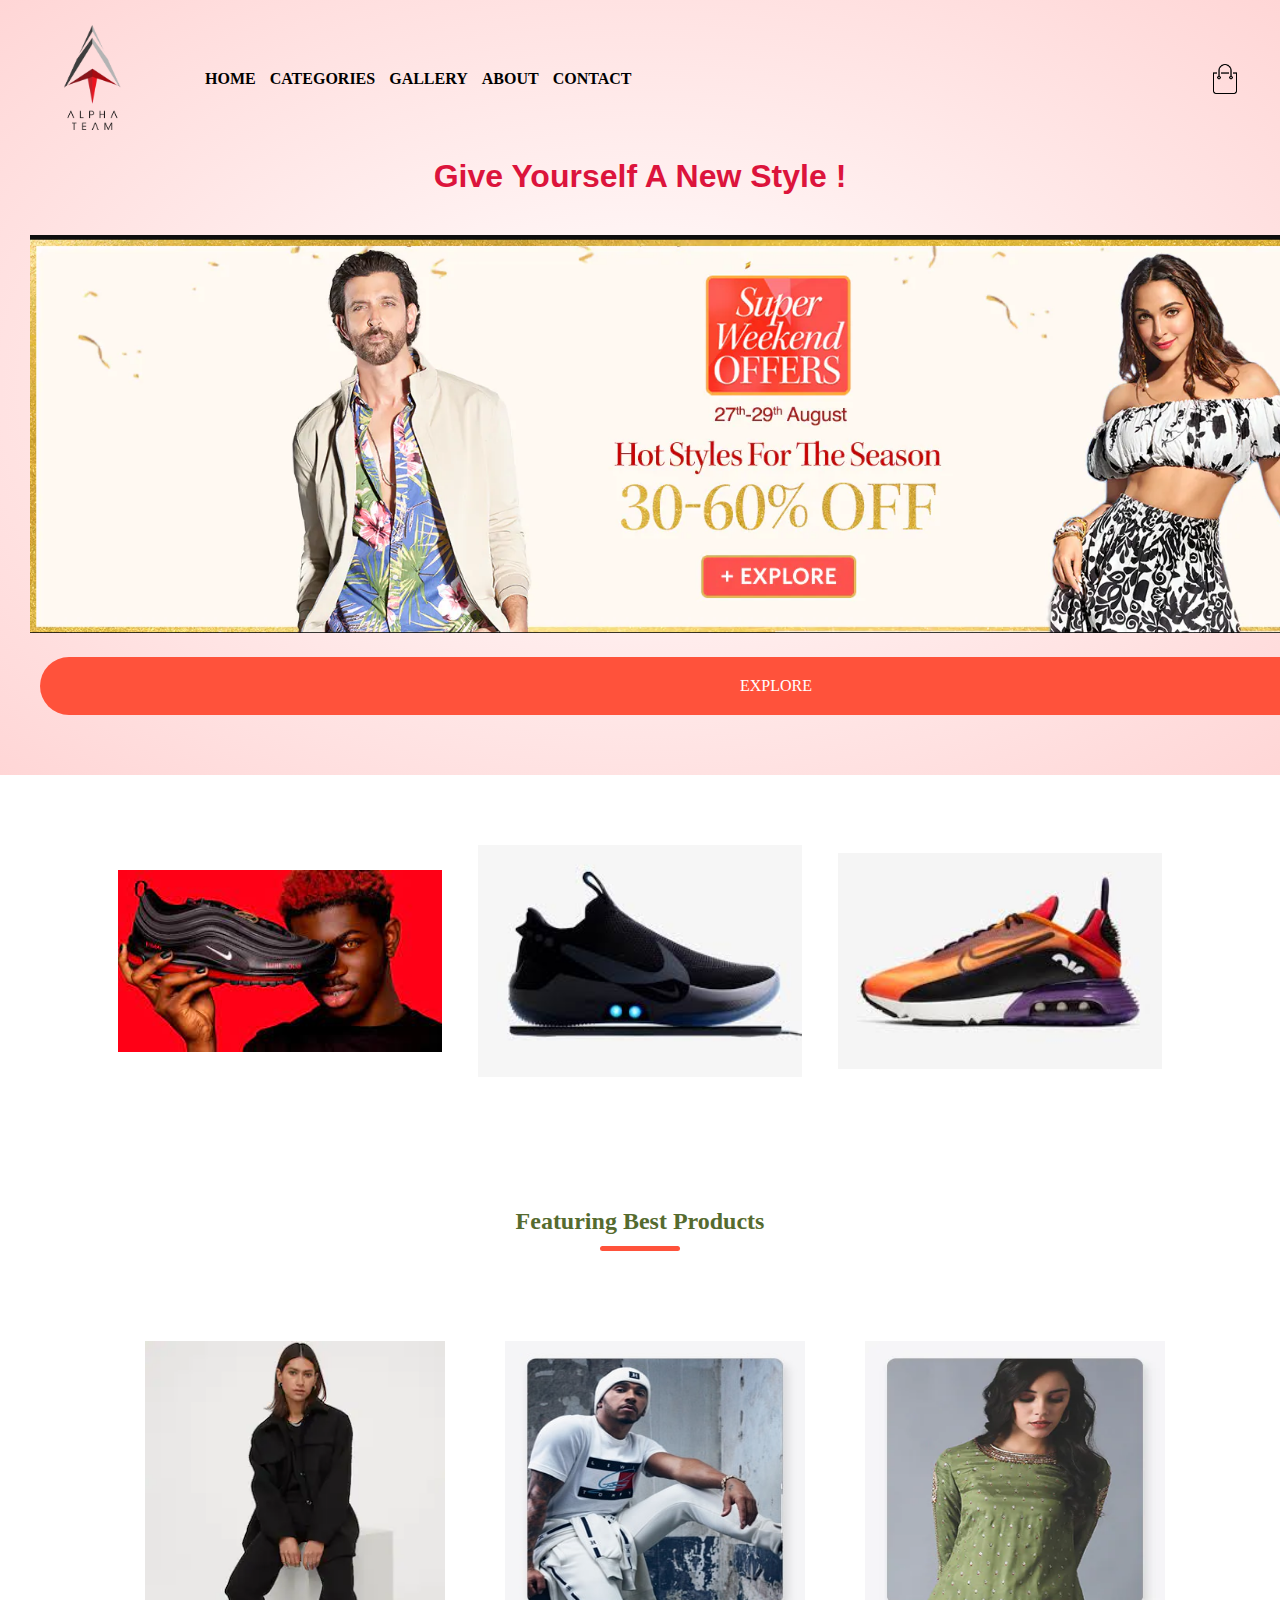
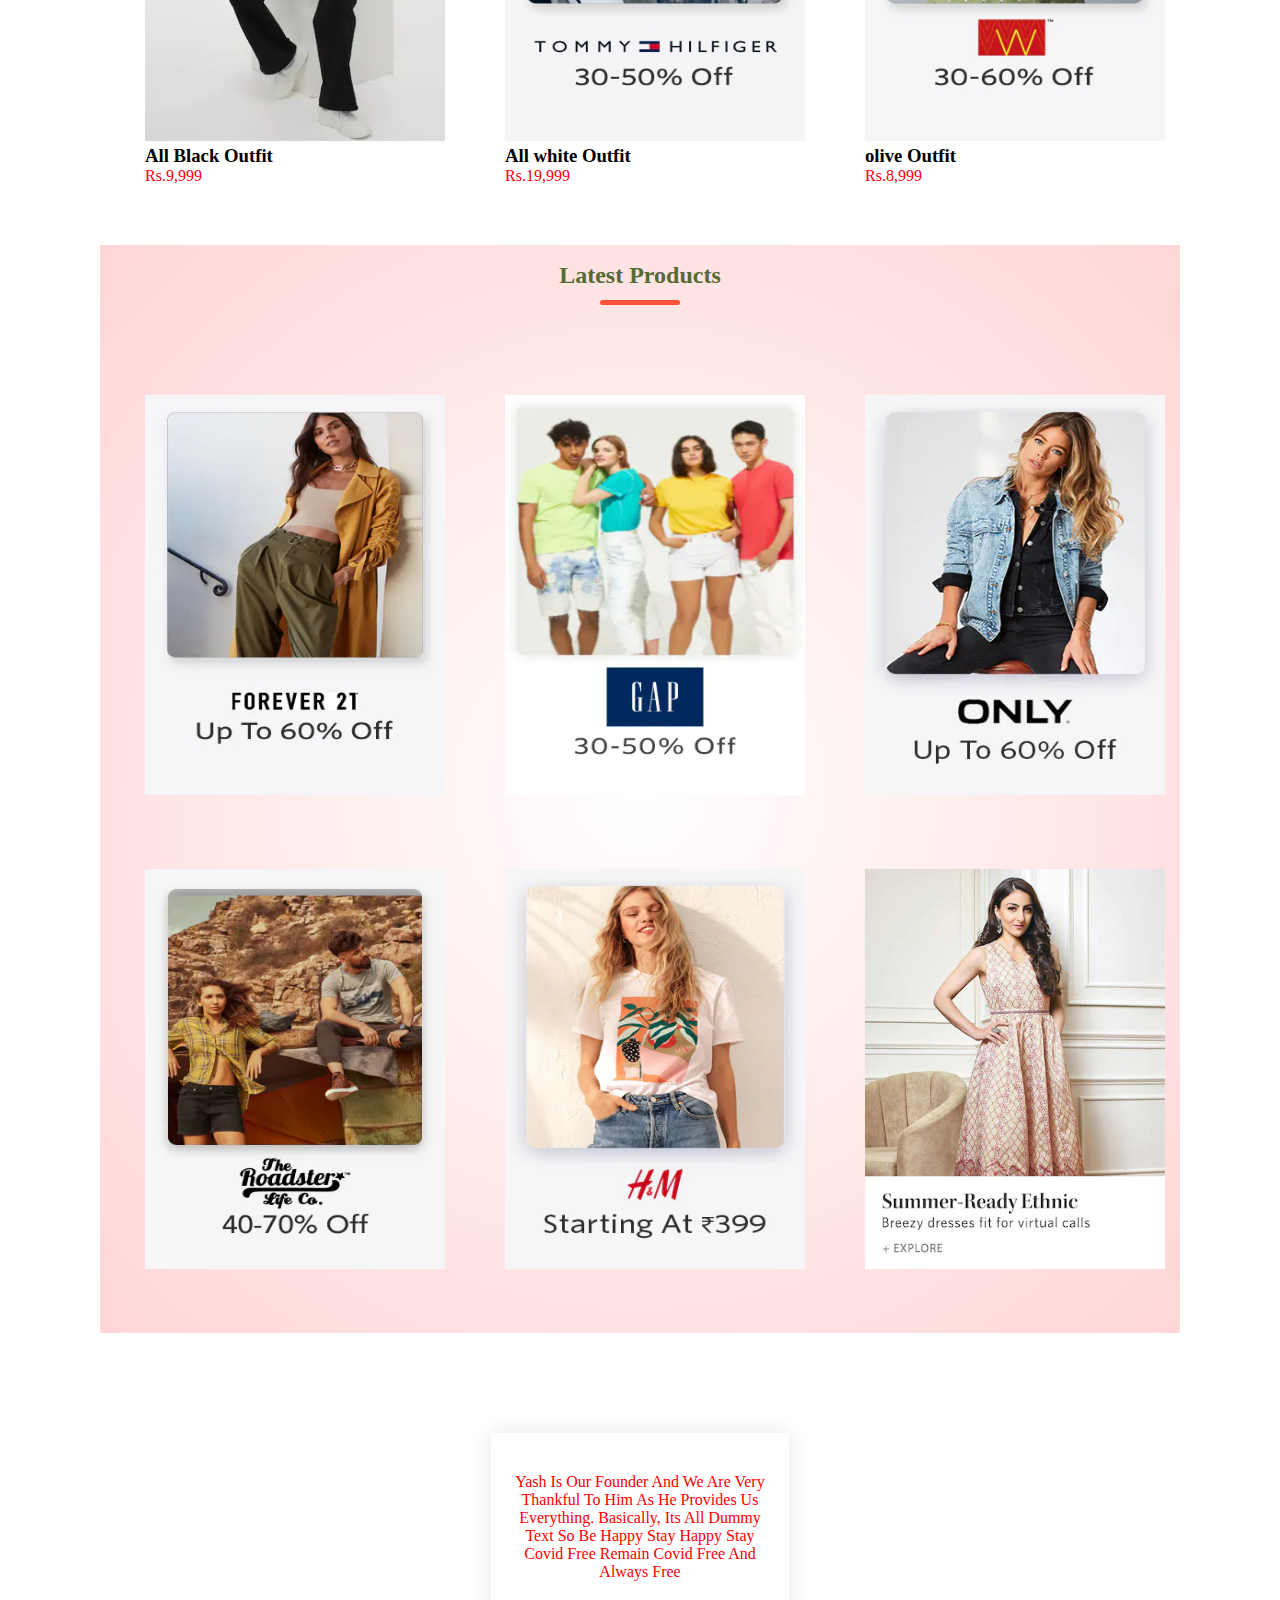
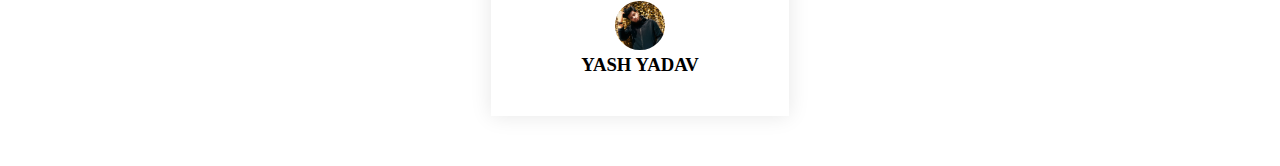
<file: index.html>
<!DOCTYPE html>
<html lang="en">
<head>
    <meta charset="UTF-8">
    <meta name="viewport" content="width=device-width, intial-scale=1.0">
    <meta http-equiv="X-UA-Compatible" content="IE=edge">
    <meta name="viewport" content="width=device-width, initial-scale=1.0">
    <title>Alpha Store</title>
    <link rel="stylesheet" href="style.css"> 
    
</head>
<body>





    <div class="heading">
        <div class="boxer">
            <div class="navbar">
                <div class="logo">
                    <img src="images/logo.png"  width="105px">
                </div>
                <nav>
                    <ul id="Menuitems">
                      <li><a href="#HOME"><b>HOME</b></a></li>
                      <li><a href="pages/CATEGORIES.html" target=_"blank"><b>CATEGORIES</b></a></li>
                      <li><a href="pages/gallery.html" target=_"blank"><b>GALLERY</b></a></li>
                      <li><a href="pages/About.html" target=_"blank"><b>ABOUT</b></a></li>
                      <li><a href="pages/contact.html" target=_"blank"><b>CONTACT</b></a></li>  
                      
                      
                    </ul>
                </nav>
                <img src="images/cart.png" width="30px" height="30px">
                <img src="images/menu.png" class="menu-icon " onclick="menutoggle()" >
            </div>
            <div class="row">
                <div class="col-1">
                    <h1> Give Yourself A New Style ! </h1>
    
                </div>
                <div class="banner">
                    <img src="images/banner.png"  width="1495px" >
                    <a href="" class="btn">  EXPLORE  </a>
                    
    
                </div>
            </div>
        </div>
    </div>

    <!-----------featured category ---------------->
        <div class="ban">
            <div class=" banner2">
                <div class="row">
                    <div class="col-2">
                        <img src="images/shoe 1.jfif">
                    </div>
                    <div class="col-2">
                        <img src="images/shoe 2.jfif">
                    </div>
                    <div class="col-2">
                        <img src="images/shoe 3.jfif">
                    </div>
                </div>
            </div>
            
        </div>
<!-----------featured products ---------------->  
        <div class="banner2">
            <h2 id ="HOME" class= "title">Featuring Best Products</h2>
            <div class="row">
                <div class="col-3">
                    <img src="images/yash1.jfif" width="300px" height="400px">
                    <h3>All Black Outfit</h3>
                    <p>Rs.9,999</p>
                </div>
                <div class="col-3">
                    <img src="images/yash2.jfif" width="300px" height="400px">
                    <h3>All white Outfit</h3>
                    <p>Rs.19,999</p>
                </div>
                <div class="col-3">
                    <img src="images/yash3.jfif" width="300px" height="400px">
                    <h3>olive Outfit</h3>
                    <p>Rs.8,999</p>
                </div>

        <div class="head2">
            <h2  class= "title">Latest Products</h2>
            <div class="row">
                <div class="col-3">
                    <img src="images/yash1 - Copy.jfif" width="300px" height="400px">
                    
                </div>
                <div class="col-3">
                    <img src="images/yash1 - Copy (2).jfif" width="300px" height="400px">
                    
                </div>
                <div class="col-3">
                    <img src="images/yash1 - Copy (3).jfif" width="300px" height="400px">
                    
                </div>
                <div class="col-3">
                    <img src="images/yash1 - Copy (4).jfif" width="300px" height="400px">
                    
                </div>
                <div class="col-3">
                    <img src="images/yash1 - Copy (5).jfif" width="300px" height="400px">
                    
                </div>
                <div class="col-3">
                    <img src="images/yash1 - Copy (6).jfif" width="300px" height="400px">
                    
                </div>

        
            </div>
        </div>
        </div>
            
            

    
<!---------testinomial------------>
<div class="testinomial">
    <div class="banner2">
        <div class="row">
            <div class="col-3">
                <p> Yash Is Our Founder And We Are Very Thankful To Him 
                    As He Provides Us Everything. 
                    Basically, Its All Dummy Text 
                    So Be Happy Stay Happy Stay Covid Free 
                    Remain Covid Free And Always Free 
                </p>
                <img src="images/pp.jfif">
                <h3>YASH YADAV</h3>


            </div>
        </div>
    </div>
</div>
<!------------------------->
  <script>
      var Menuitems =document.getElementById("Menuitems");

      Menuitems.style.maxHeight="0px";

      function menutoggle(){
          if(Menuitems.style.maxHeight == "0px")
            {
                Menuitems.style.maxHeight = "200px";
            
            }
        else
            {
                Menuitems.style.maxHeight = "0px"; 
            }

            
       

      }
  </script>
</body>
</html>
</file>
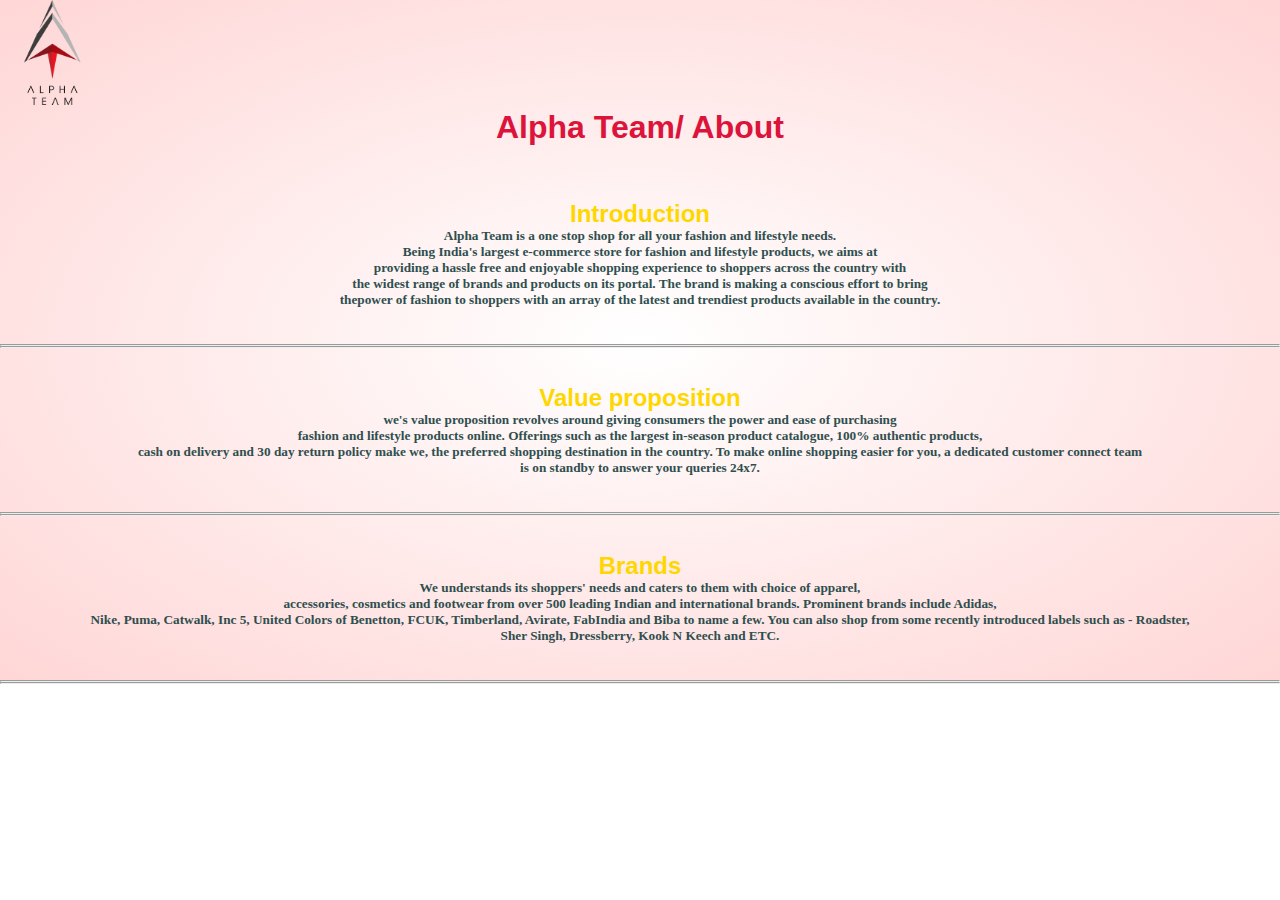
<file: About.html>
<!DOCTYPE html>
<html lang="en">
<head>
    <meta charset="UTF-8">
    <meta http-equiv="X-UA-Compatible" content="IE=edge">
    <meta name="viewport" content="width=device-width, initial-scale=1.0">
    <link rel="stylesheet" href="style.css">
    <title>About us</title>
</head>
<body>

    <div class="hammer">
        <img src="images/logo.png"  width="105px" >
        <h1>Alpha Team/ About</h1>
        <br>
        <br>
        <br/>
        <h6><b>Introduction</b></h6> 
        
        <h5> Alpha Team  is a one stop shop for all your fashion and lifestyle needs. <br>
            Being India's largest e-commerce store for fashion and lifestyle products, we aims at <br>
            providing a hassle free and enjoyable shopping experience to shoppers across the country with<br>
            the widest range of brands and products on its portal. The brand is making a conscious effort to bring<br>
             thepower of fashion to shoppers with an array of the latest and trendiest products available in the country.
            </h5>
            <br>
            <br>
            <hr/>
            <hr/>
            <br>
            <br>
            <h6><b>Value proposition</b></h6>
            <h5> we's value proposition revolves around giving consumers the power and ease of purchasing  <br>fashion and lifestyle products online. Offerings such as the largest in-season product catalogue, 100% authentic products,  <br>cash on delivery and 30 day return policy make we, the preferred shopping destination in the country. To make online shopping easier for you, a dedicated customer connect team  <br>is on standby to answer your queries 24x7.
            </h5>
            <br>
            <br>
            <hr/>
            <hr/>
            <br>
            <br>
            <h6><b>Brands</b></h6>
             <h5>We understands its shoppers' needs and caters to them with choice of apparel,<br> accessories, cosmetics and footwear from over 500 leading Indian and international brands. Prominent brands include Adidas,<br> Nike, Puma, Catwalk, Inc 5, United Colors of Benetton, FCUK, Timberland, Avirate, FabIndia and Biba to name a few. You can also shop from some recently introduced labels such as - Roadster, <br>Sher Singh, Dressberry, Kook N Keech and ETC.
                </h5><br>
                
                
                <br>
                <hr/>
                <hr/>
     </div>
    </body>
    </html>
</file>
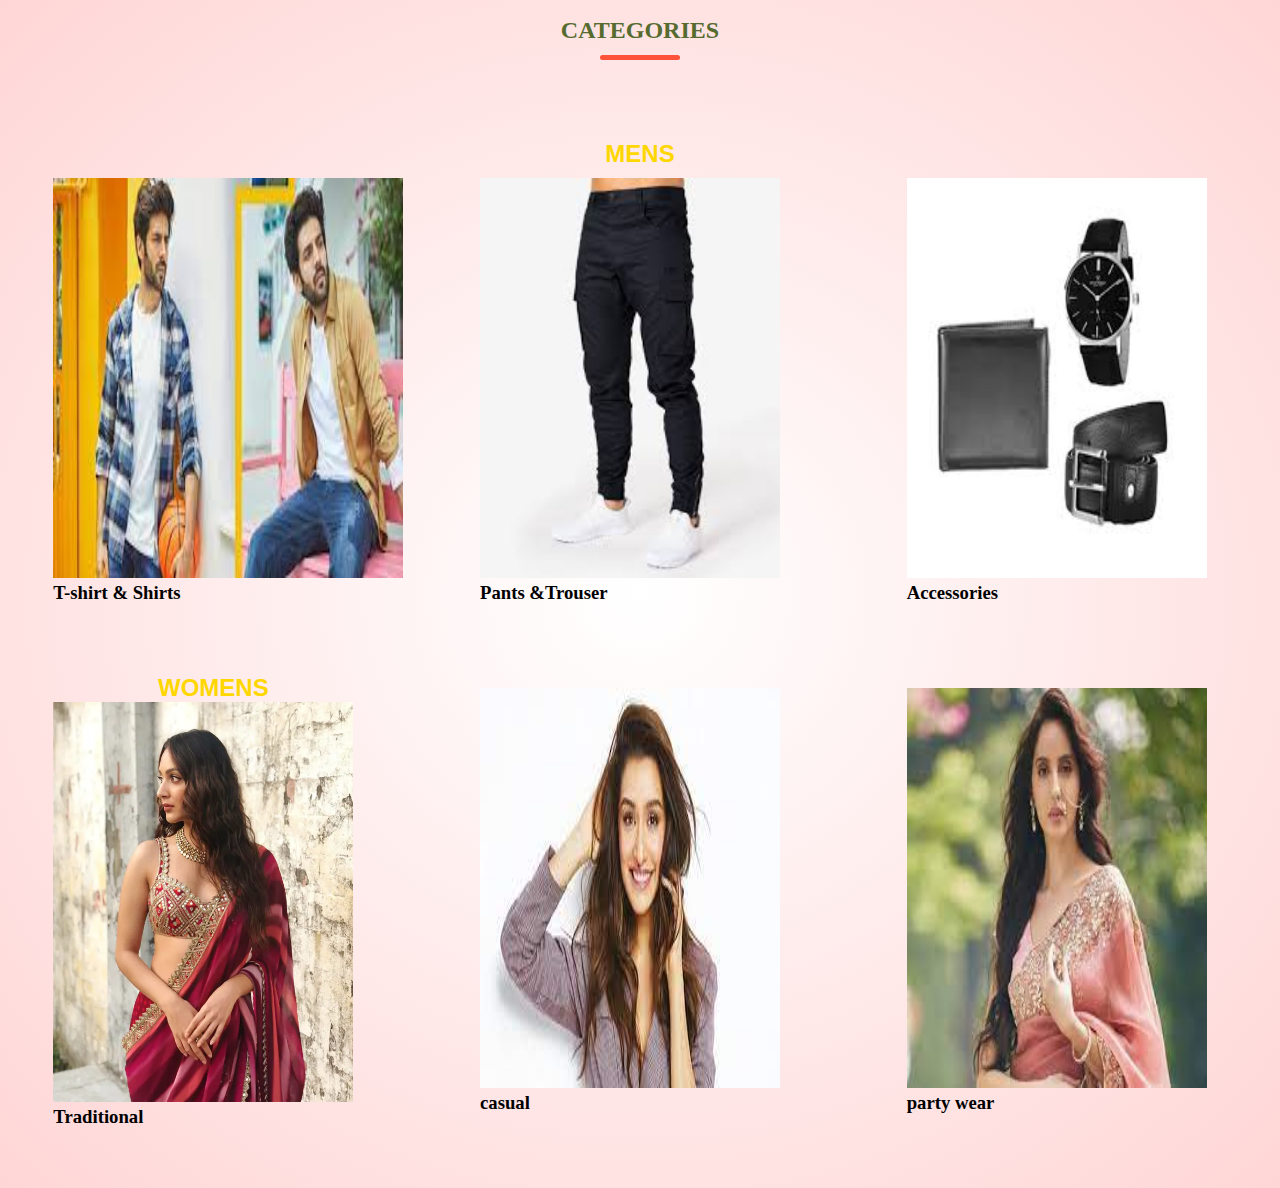
<file: CATEGORIES.html>
<!DOCTYPE html>
<html lang="en">
<head>
    <meta charset="UTF-8">
    <meta http-equiv="X-UA-Compatible" content="IE=edge">
    <meta name="viewport" content="width=device-width, initial-scale=1.0">
    <title>CATEGORIES</title>
    <link rel="stylesheet" href="style.css"> 

</head>
<body>


    <div class="head2">
        <h2  class= "title">CATEGORIES</h2>
        <h6>MENS</h6>
        <div class="row">
            <div class="col-3">
                
                <img src="images/me1.jfif " width="350px" height="400px">
                <h3>T-shirt & Shirts</h3>
                
            </div>
            <div class="col-3">
                <img src="images/me2.jfif" width="300px" height="400px">
                <h3>Pants &Trouser</h3>
                
            </div>
            <div class="col-3">
                <img src="images/me3.jfif" width="300px" height="400px">
                <h3>Accessories</h3>
                
            </div>
            
            <div class="col-3">
                <h6>WOMENS</h6>
                <img src="images/GA4.webp" width="300px" height="400px">
                <h3>Traditional</h3>
                
            </div>
            <div class="col-3">
                <img src="images/GA5.jfif" width="300px" height="400px">
                <h3>casual</h3>
                
            </div>
            <div class="col-3">
                <img src="images/GA6.jfif" width="300px" height="400px">
                <h3>party wear</h3>
                
            </div>

    
        </div>
    </div>
    
</body>
</html>
</file>
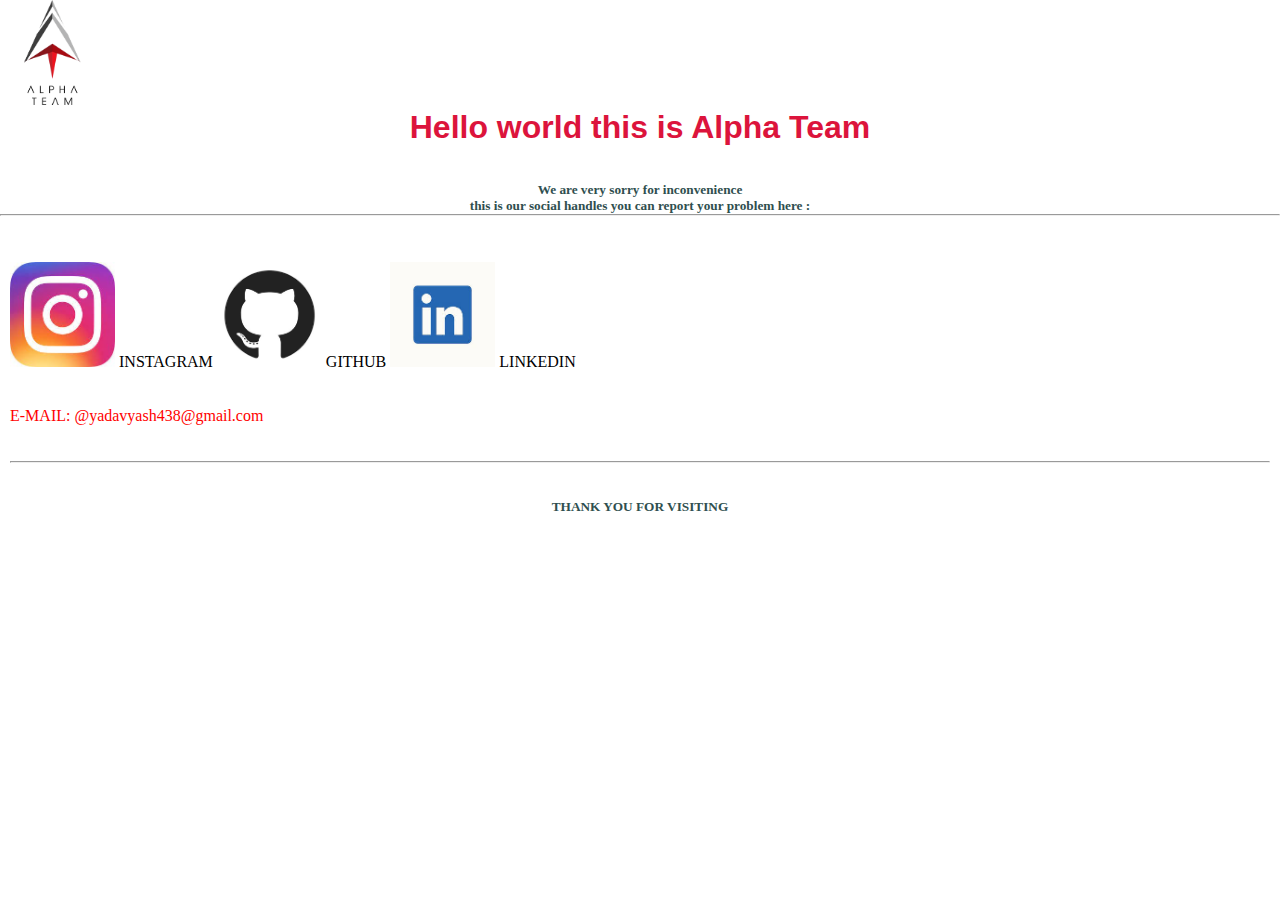
<file: contact.html>
<!DOCTYPE html>
<html lang="en">
<head>
    <meta charset="UTF-8">
    <meta http-equiv="X-UA-Compatible" content="IE=edge">
    <meta name="viewport" content="width=device-width, initial-scale=1.0">
    <title>Contact</title>
    <link rel="stylesheet" href="style.css">
</head>
<body>
     
    <img src="images/logo.png"  width="105px" >
    <h1>Hello world this is Alpha Team</h1>
    <br>
    <br>
    <h5>We are very sorry for inconvenience 
        <br>
        this is our social handles you can report your problem here :
    </h5>
    <hr/>
    <br>
    <br>
    <div class="arr">
    <img src="images/insta.jfif"  width="105px" >
    
    <a href="https://www.instagram.com/?hl=en" target=_"blank">INSTAGRAM</a>
    <img src="images/git.png"  width="105px" >
    
    <a href="https://github.com/ALPHAWINS02" target=_"blank">GITHUB</a>
    <img src="images/link.jfif"  width="105px" >

    <a href="https://www.linkedin.com/in/yash-yadav-08baa6153/" target=_"blank">LINKEDIN</a>
    <br>
    <br>
    <br>
    
    <P>E-MAIL: @yadavyash438@gmail.com</P>
    <br>
    <br>
    <hr/>
    <br>
    <br>
    <h5>THANK YOU FOR VISITING</h5>
     
    </div>
</body>
</html>
</file>
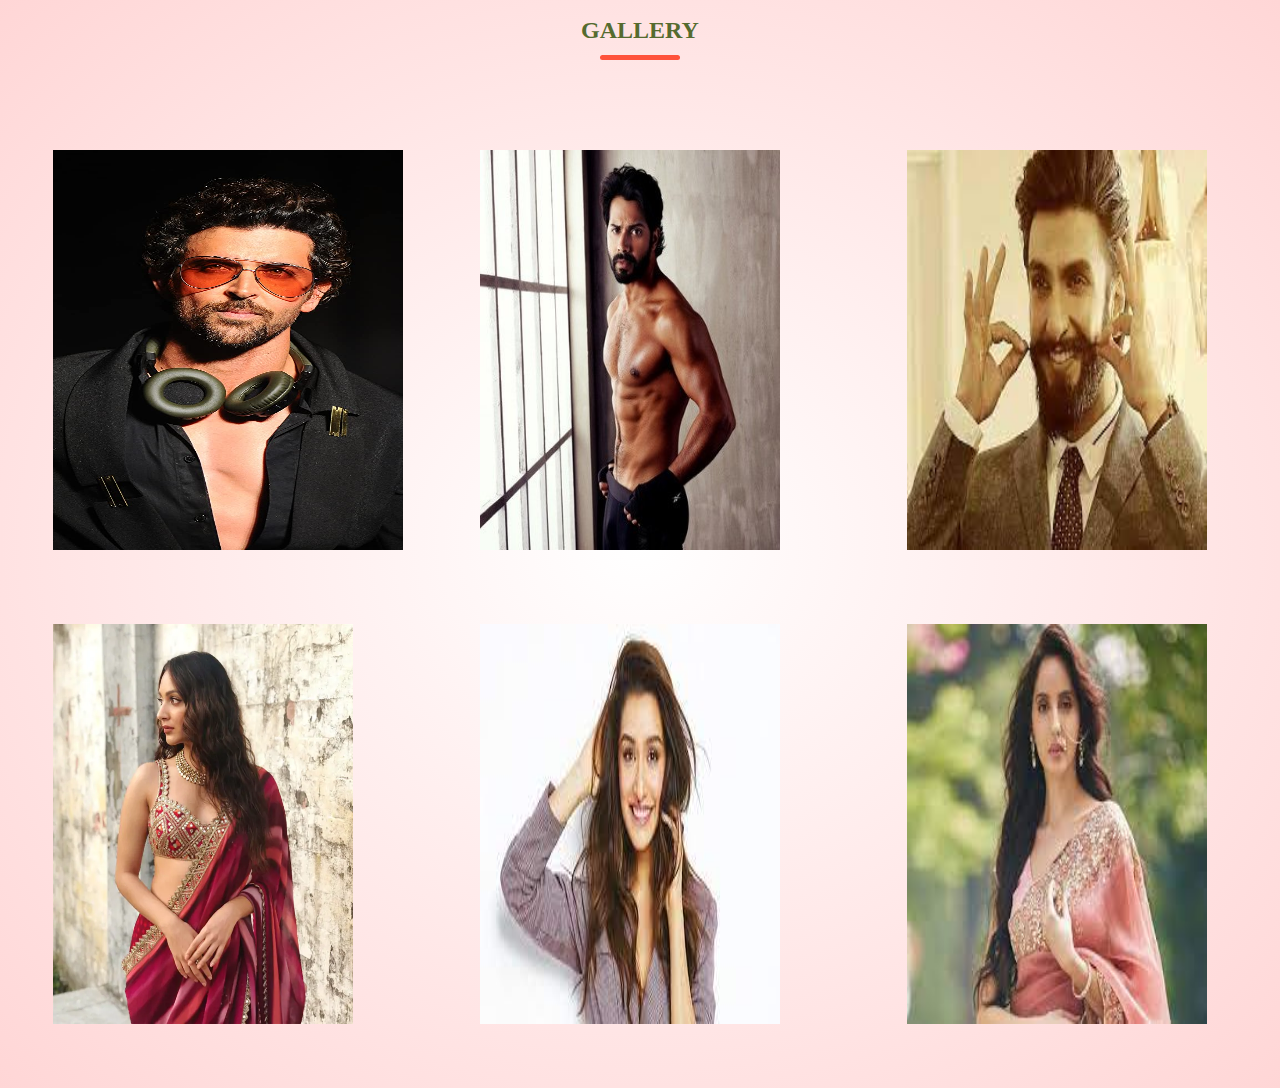
<file: gallery.html>
<!DOCTYPE html>
<html lang="en">
<head>
    <meta charset="UTF-8">
    <meta http-equiv="X-UA-Compatible" content="IE=edge">
    <meta name="viewport" content="width=device-width, initial-scale=1.0">
    <title>GALLERY</title>
    <link rel="stylesheet" href="style.css"> 

</head>
<body>


    <div class="head2">
        <h2  class= "title">GALLERY</h2>
        <div class="row">
            <div class="col-3">
                <img src="images/GA1.jpg " width="350px" height="400px">
                
            </div>
            <div class="col-3">
                <img src="images/GA2.jpg" width="300px" height="400px">
                
            </div>
            <div class="col-3">
                <img src="images/GA3.jfif" width="300px" height="400px">
                
            </div>
            <div class="col-3">
                <img src="images/GA4.webp" width="300px" height="400px">
                
            </div>
            <div class="col-3">
                <img src="images/GA5.jfif" width="300px" height="400px">
                
            </div>
            <div class="col-3">
                <img src="images/GA6.jfif" width="300px" height="400px">
                
            </div>

    
        </div>
    </div>
    
</body>
</html>
</file>
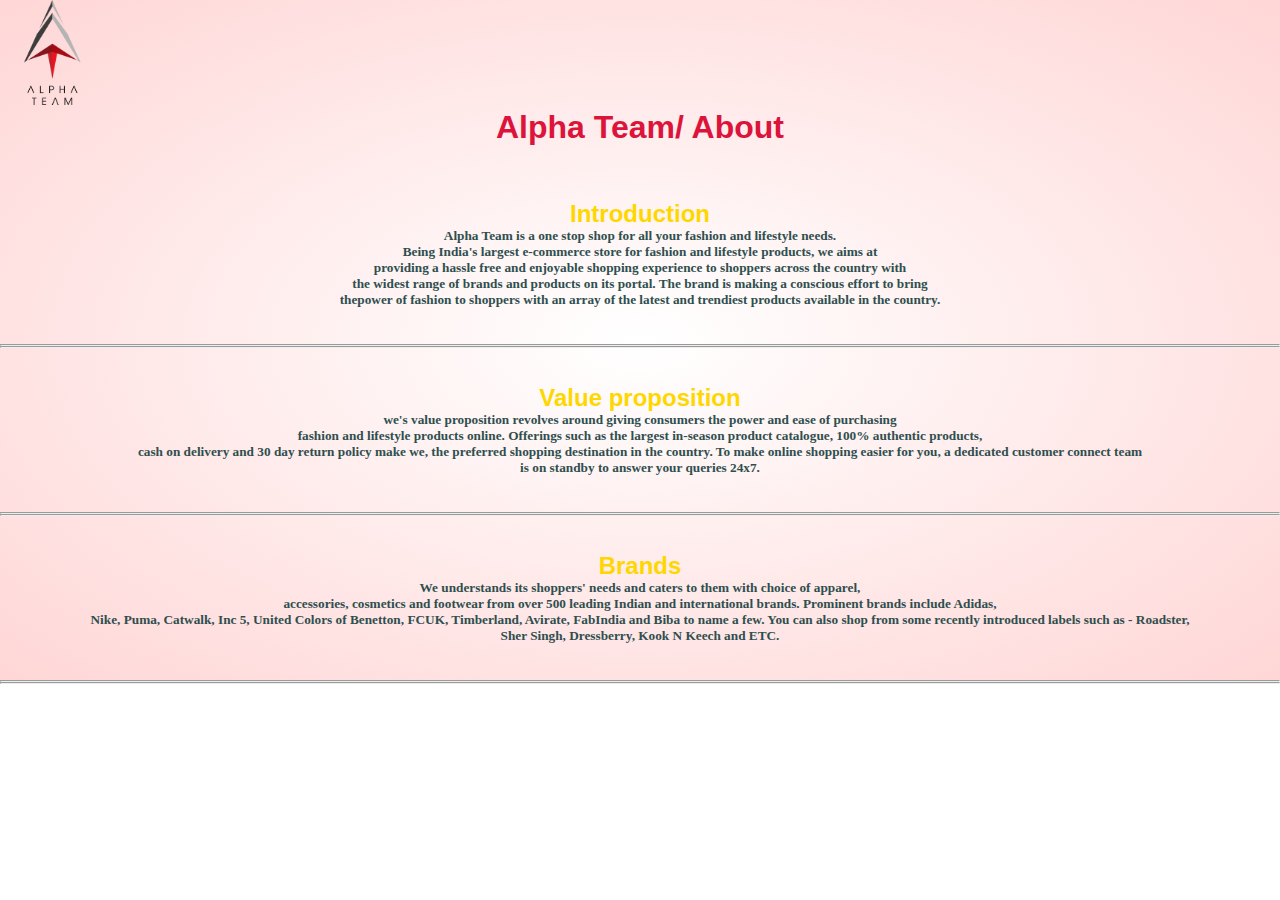
<file: pages/About.html>
<!DOCTYPE html>
<html lang="en">
<head>
    <meta charset="UTF-8">
    <meta http-equiv="X-UA-Compatible" content="IE=edge">
    <meta name="viewport" content="width=device-width, initial-scale=1.0">
    <link rel="stylesheet" href="../style.css">
    <title>About us</title>
</head>
<body>

    <div class="hammer">
        <img src="../images/logo.png"  width="105px" >
        <h1>Alpha Team/ About</h1>
        <br>
        <br>
        <br/>
        <h6><b>Introduction</b></h6> 
        
        <h5> Alpha Team  is a one stop shop for all your fashion and lifestyle needs. <br>
            Being India's largest e-commerce store for fashion and lifestyle products, we aims at <br>
            providing a hassle free and enjoyable shopping experience to shoppers across the country with<br>
            the widest range of brands and products on its portal. The brand is making a conscious effort to bring<br>
             thepower of fashion to shoppers with an array of the latest and trendiest products available in the country.
            </h5>
            <br>
            <br>
            <hr/>
            <hr/>
            <br>
            <br>
            <h6><b>Value proposition</b></h6>
            <h5> we's value proposition revolves around giving consumers the power and ease of purchasing  <br>fashion and lifestyle products online. Offerings such as the largest in-season product catalogue, 100% authentic products,  <br>cash on delivery and 30 day return policy make we, the preferred shopping destination in the country. To make online shopping easier for you, a dedicated customer connect team  <br>is on standby to answer your queries 24x7.
            </h5>
            <br>
            <br>
            <hr/>
            <hr/>
            <br>
            <br>
            <h6><b>Brands</b></h6>
             <h5>We understands its shoppers' needs and caters to them with choice of apparel,<br> accessories, cosmetics and footwear from over 500 leading Indian and international brands. Prominent brands include Adidas,<br> Nike, Puma, Catwalk, Inc 5, United Colors of Benetton, FCUK, Timberland, Avirate, FabIndia and Biba to name a few. You can also shop from some recently introduced labels such as - Roadster, <br>Sher Singh, Dressberry, Kook N Keech and ETC.
                </h5><br>
                
                
                <br>
                <hr/>
                <hr/>
     </div>
    </body>
    </html>
</file>
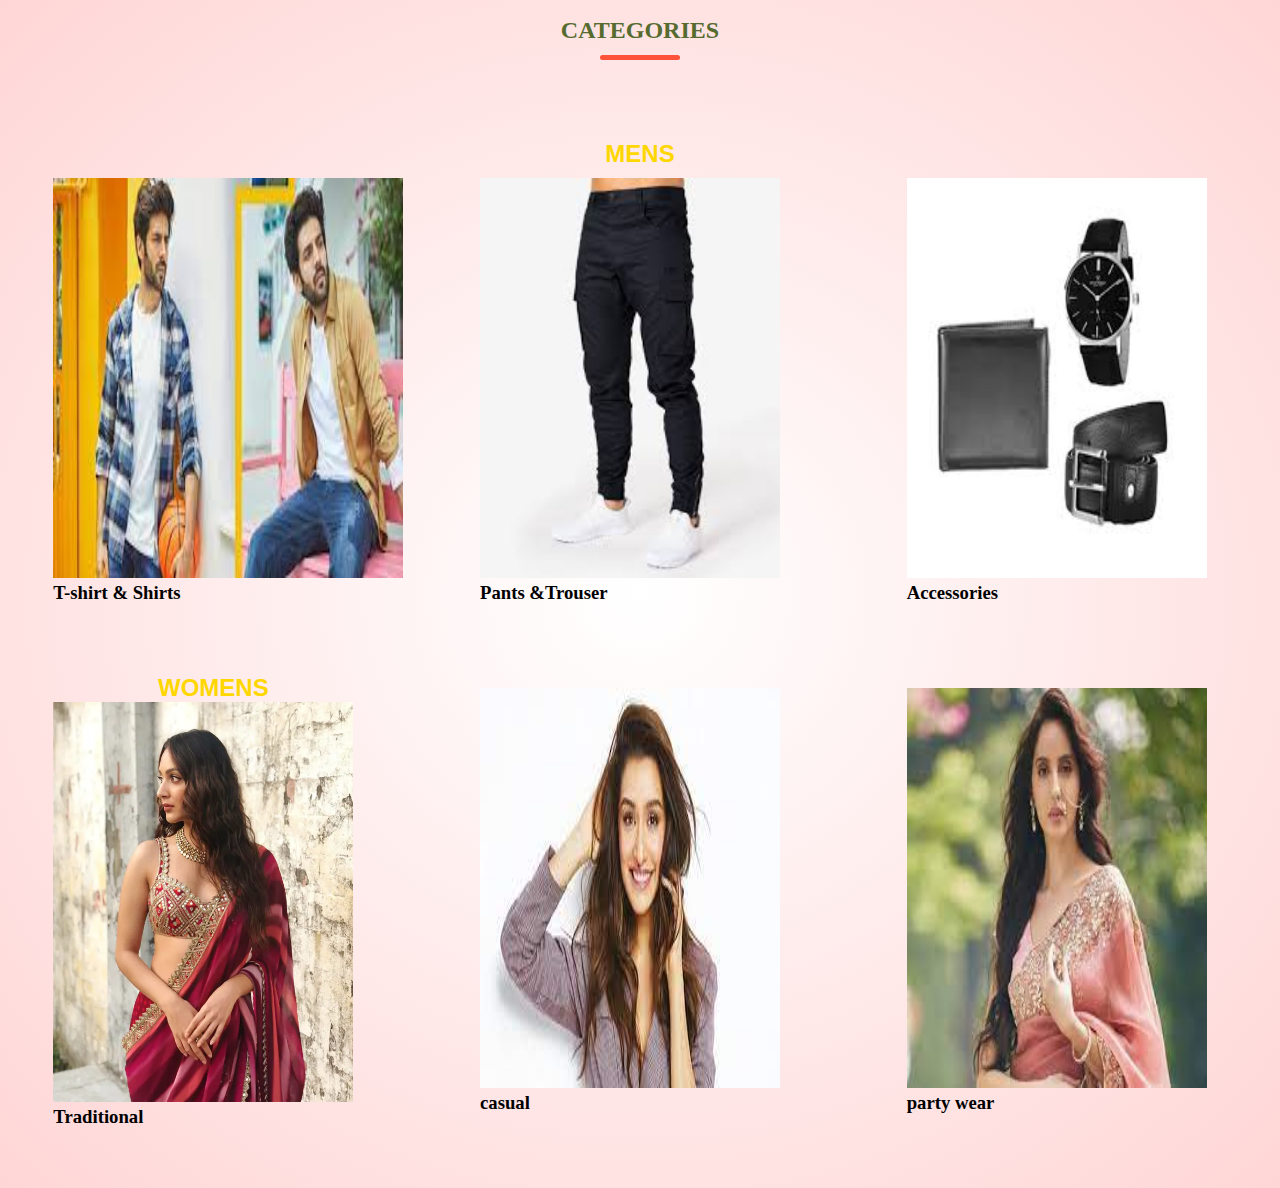
<file: pages/CATEGORIES.html>
<!DOCTYPE html>
<html lang="en">
<head>
    <meta charset="UTF-8">
    <meta http-equiv="X-UA-Compatible" content="IE=edge">
    <meta name="viewport" content="width=device-width, initial-scale=1.0">
    <title>CATEGORIES</title>
    <link rel="stylesheet" href="../style.css"> 

</head>
<body>


    <div class="head2">
        <h2  class= "title">CATEGORIES</h2>
        <h6>MENS</h6>
        <div class="row">
            <div class="col-3">
                
                <img src="../images/me1.jfif" width="350px" height="400px">
                <h3>T-shirt & Shirts</h3>
                
            </div>
            <div class="col-3">
                <img src="../images/me2.jfif" width="300px" height="400px">
                <h3>Pants &Trouser</h3>
                
            </div>
            <div class="col-3">
                <img src="../images/me3.jfif" width="300px" height="400px">
                <h3>Accessories</h3>
                
            </div>
            
            <div class="col-3">
                <h6>WOMENS</h6>
                <img src="../images/GA4.webp" width="300px" height="400px">
                <h3>Traditional</h3>
                
            </div>
            <div class="col-3">
                <img src="../images/GA5.jfif" width="300px" height="400px">
                <h3>casual</h3>
                
            </div>
            <div class="col-3">
                <img src="../images/GA6.jfif" width="300px" height="400px">
                <h3>party wear</h3>
                
            </div>

    
        </div>
    </div>
    
</body>
</html>
</file>
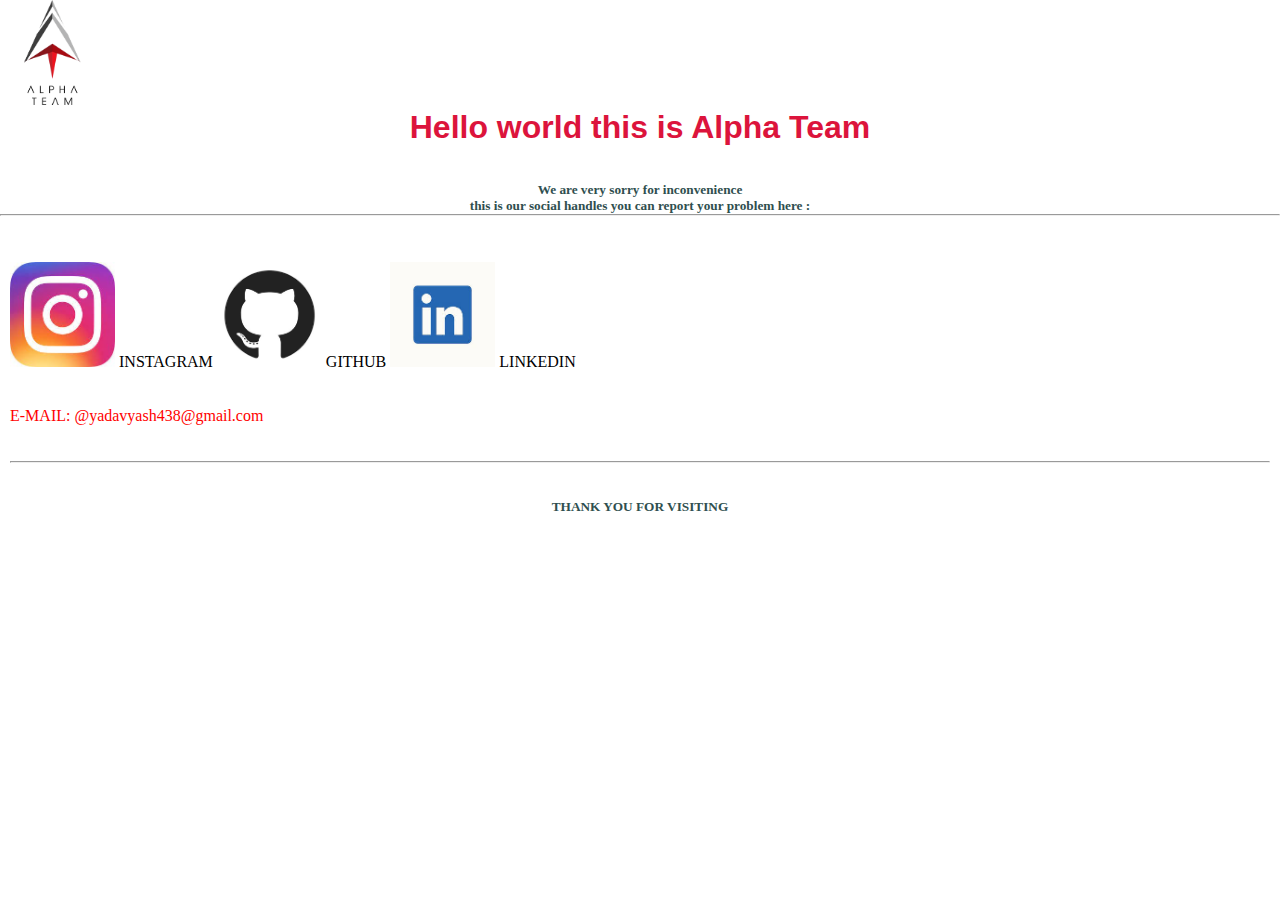
<file: pages/contact.html>
<!DOCTYPE html>
<html lang="en">
<head>
    <meta charset="UTF-8">
    <meta http-equiv="X-UA-Compatible" content="IE=edge">
    <meta name="viewport" content="width=device-width, initial-scale=1.0">
    <title>Contact</title>
    <link rel="stylesheet" href="../style.css">
</head>
<body>
     
    <img src="../images/logo.png"  width="105px" >
    <h1>Hello world this is Alpha Team</h1>
    <br>
    <br>
    <h5>We are very sorry for inconvenience 
        <br>
        this is our social handles you can report your problem here :
    </h5>
    <hr/>
    <br>
    <br>
    <div class="arr">
    <img src="../images/insta.jfif"  width="105px" >
    
    <a href="https://www.instagram.com/?hl=en" target=_"blank">INSTAGRAM</a>
    <img src="../images/git.png"  width="105px" >
    
    <a href="https://github.com/ALPHAWINS02" target=_"blank">GITHUB</a>
    <img src="../images/link.jfif"  width="105px" >

    <a href="https://www.linkedin.com/in/yash-yadav-08baa6153/" target=_"blank">LINKEDIN</a>
    <br>
    <br>
    <br>
    
    <P>E-MAIL: @yadavyash438@gmail.com</P>
    <br>
    <br>
    <hr/>
    <br>
    <br>
    <h5>THANK YOU FOR VISITING</h5>
     
    </div>
</body>
</html>
</file>
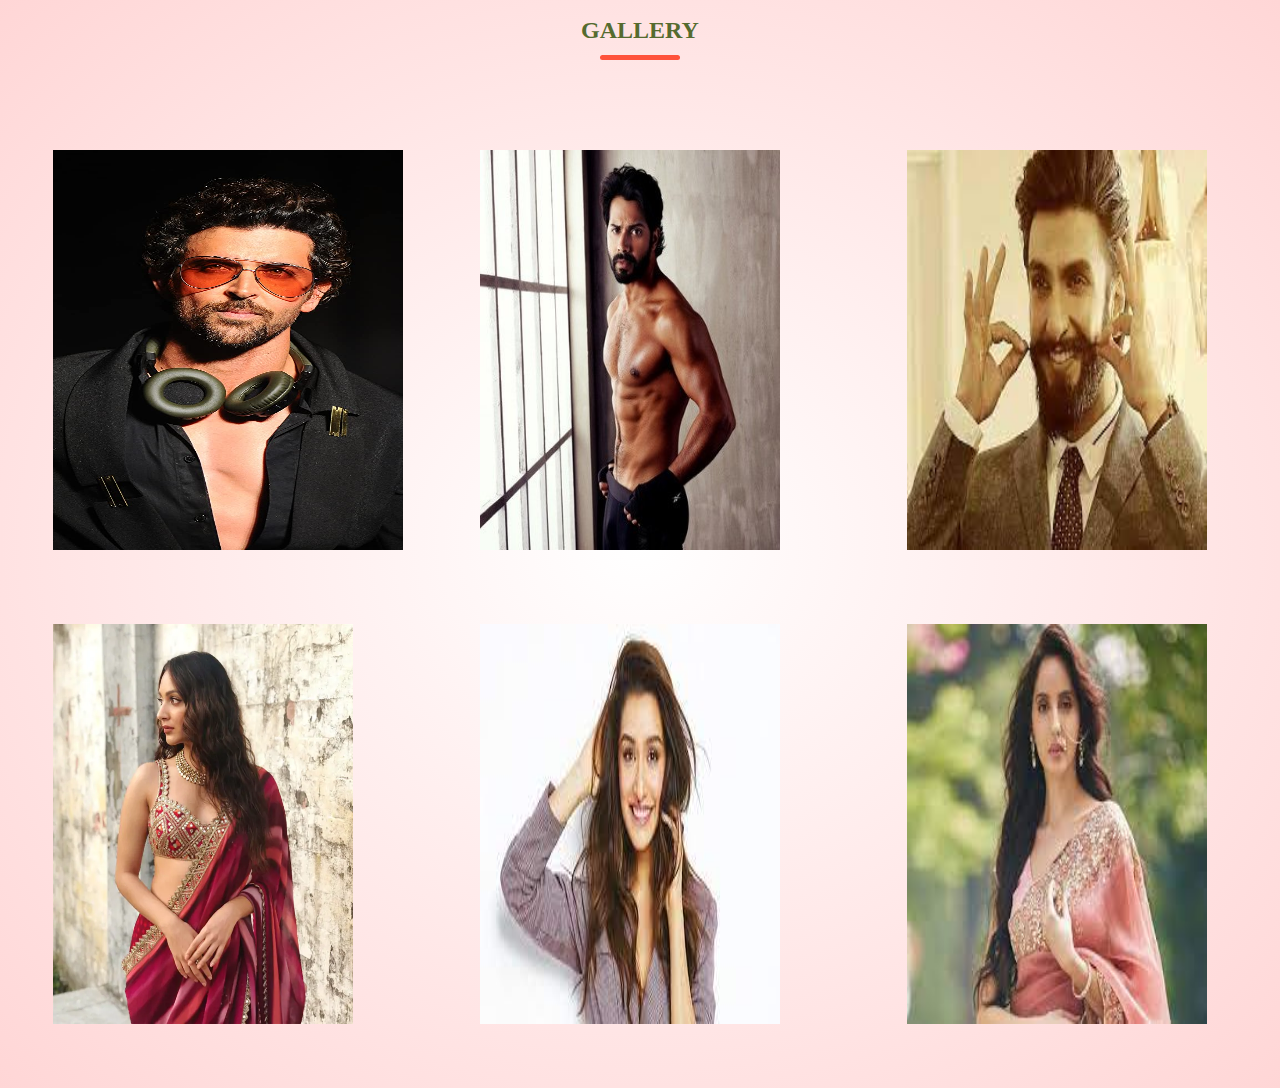
<file: pages/gallery.html>
<!DOCTYPE html>
<html lang="en">
<head>
    <meta charset="UTF-8">
    <meta http-equiv="X-UA-Compatible" content="IE=edge">
    <meta name="viewport" content="width=device-width, initial-scale=1.0">
    <title>GALLERY</title>
    <link rel="stylesheet" href="../style.css"> 

</head>
<body>


    <div class="head2">
        <h2  class= "title">GALLERY</h2>
        <div class="row">
            <div class="col-3">
                <img src="../images/GA1.jpg " width="350px" height="400px">
                
            </div>
            <div class="col-3">
                <img src="../images/GA2.jpg" width="300px" height="400px">
                
            </div>
            <div class="col-3">
                <img src="../images/GA3.jfif" width="300px" height="400px">
                
            </div>
            <div class="col-3">
                <img src="../images/GA4.webp" width="300px" height="400px">
                
            </div>
            <div class="col-3">
                <img src="../images/GA5.jfif" width="300px" height="400px">
                
            </div>
            <div class="col-3">
                <img src="../images/GA6.jfif" width="300px" height="400px">
                
            </div>

    
        </div>
    </div>
    
</body>
</html>
</file>
<file: style.css>
*{
    margin: 0;
    padding: 0;
    box-sizing: 0;
}
h1{
    text-align: center;
    color: crimson;
    font-family: 'Gill Sans', 'Gill Sans MT', Calibri, 'Trebuchet MS', sans-serif;
}
h6{
    text-align: center;
    color: gold;
    font-family: 'Gill Sans', 'Gill Sans MT', Calibri, 'Trebuchet MS', sans-serif;
    font-size: 150%;
}
.navbar{
    display: flex;
    align-items: center;
    padding: 10px; 
}
nav{
    flex: 1;
    text-align: left;
    padding: 60px;
}
nav ul{
    display: inline-block;
    list-style-type: none;
}
nav ul li{
    display: inline-block;
    margin-right: 10px;
}
a{
    text-decoration: none;
    color: black;
}
p{
    color: red;

}
.boxer{
    max-width: 1600px;
    margin: auto;
    padding-left: 30px;
    padding-right: 30px;
}
.row{
    display: flex;
    align-items: center;
    flex-wrap: wrap;
    justify-content: space-around;
}
.banner{
    max-width: 100%;
    padding: 40px 0;
    align-self: center;
}
.btn{
    display: inline-block;
    background: #ff523b;
    color: #fff;
    padding: 20px 700px;
    margin: 20px 10px;
    border-radius: 50000px;
    transition: background 0.5s ;
}
.btn:hover{
    background: crimson;
}
.heading{
    background: radial-gradient(#fff,#ffd6d6);

}
.hammer{
    background: radial-gradient(#fff,#ffd6d6);
}

.ban{
    margin: 70px 0;

}
.col-2{
    flex-basis: 30%;
    min-width: 250px;
    margin-bottom: 40px;
}
.col-2 img{
    width: 100%;

}
.banner2{
    max-width: 1080px;
    margin:auto;
    padding-left: 25px;
    padding-right: 25px;
}
.col-3{
    flex-basis: 25%;
    padding: 10px;
    min-width: 200px;
    margin-bottom: 50px;
    transition: transform 0.5s;
}
.title{
    text-align: center;
    margin: 0 auto 80px;
    position:relative;
    line-height: 60px;
    color: darkolivegreen;
}
.title::after{
    content: '';
    background: #ff523b;
    width: 80px ;
    height: 5px;
    border-radius: 5px;
    position: absolute;
    bottom: 0;
    left: 50%;
    transform: translateX(-50%);
}

.col-3:hover{
    transform: translateY(-50%) ;
}
.head2{
    background: radial-gradient(#fff,#ffd6d6);
}
.testinomial{
    padding-top: 100px;

}
.testinomial .col-3{
    text-align:center;
    padding: 40px 20px;
    box-shadow: 0 0 20px 0px rgba(0,0,0,0.1);
    cursor:pointer;
    transition: transform 0.5s;
}
.testinomial .col-3 img{
    width: 50px;
    margin-top: 20px;
    border-radius: 50%;

}
.testinomial .col-3:hover{
    transform: translateY(-10px);
}
.menu-icon{
    width: 20px;
    margin-left: 20px;
    display: none;

}
/*-------------media query for menu ---------*/

@media only screen and (max-width: 800px){
     nav ul{
         position: absolute;
         top: 70px;
         left:0;
         background: #333;
         width:100%;
         overflow: hidden;
         transition: max-height 0.5s ;

     }
     nav ul li{
        display: block;
        margin-right: 50px;
        margin-top: 10px;
        
     }
     nav ul li a{
         color: #fff;
     }
    .menu-icon{
        display: block;
        cursor: pointer;
    }
}

/*-------------------*/
@media only screen and (max-width: 600px){
    .row{
        text-align: center;
    }
    .col-2,.col-3{
        flex-basis: 100%;
    }
}
    
h5{
    text-align: center;
    color: darkslategray;
    font-family: serif;
}
h6{
    text-align: center;
    
}   
.arr{
        flex-basis: 25%;
        padding: 10px;
        min-width: 200px;
        margin-bottom: 50px;
        transition: transform 0.5s;
}
</file>
